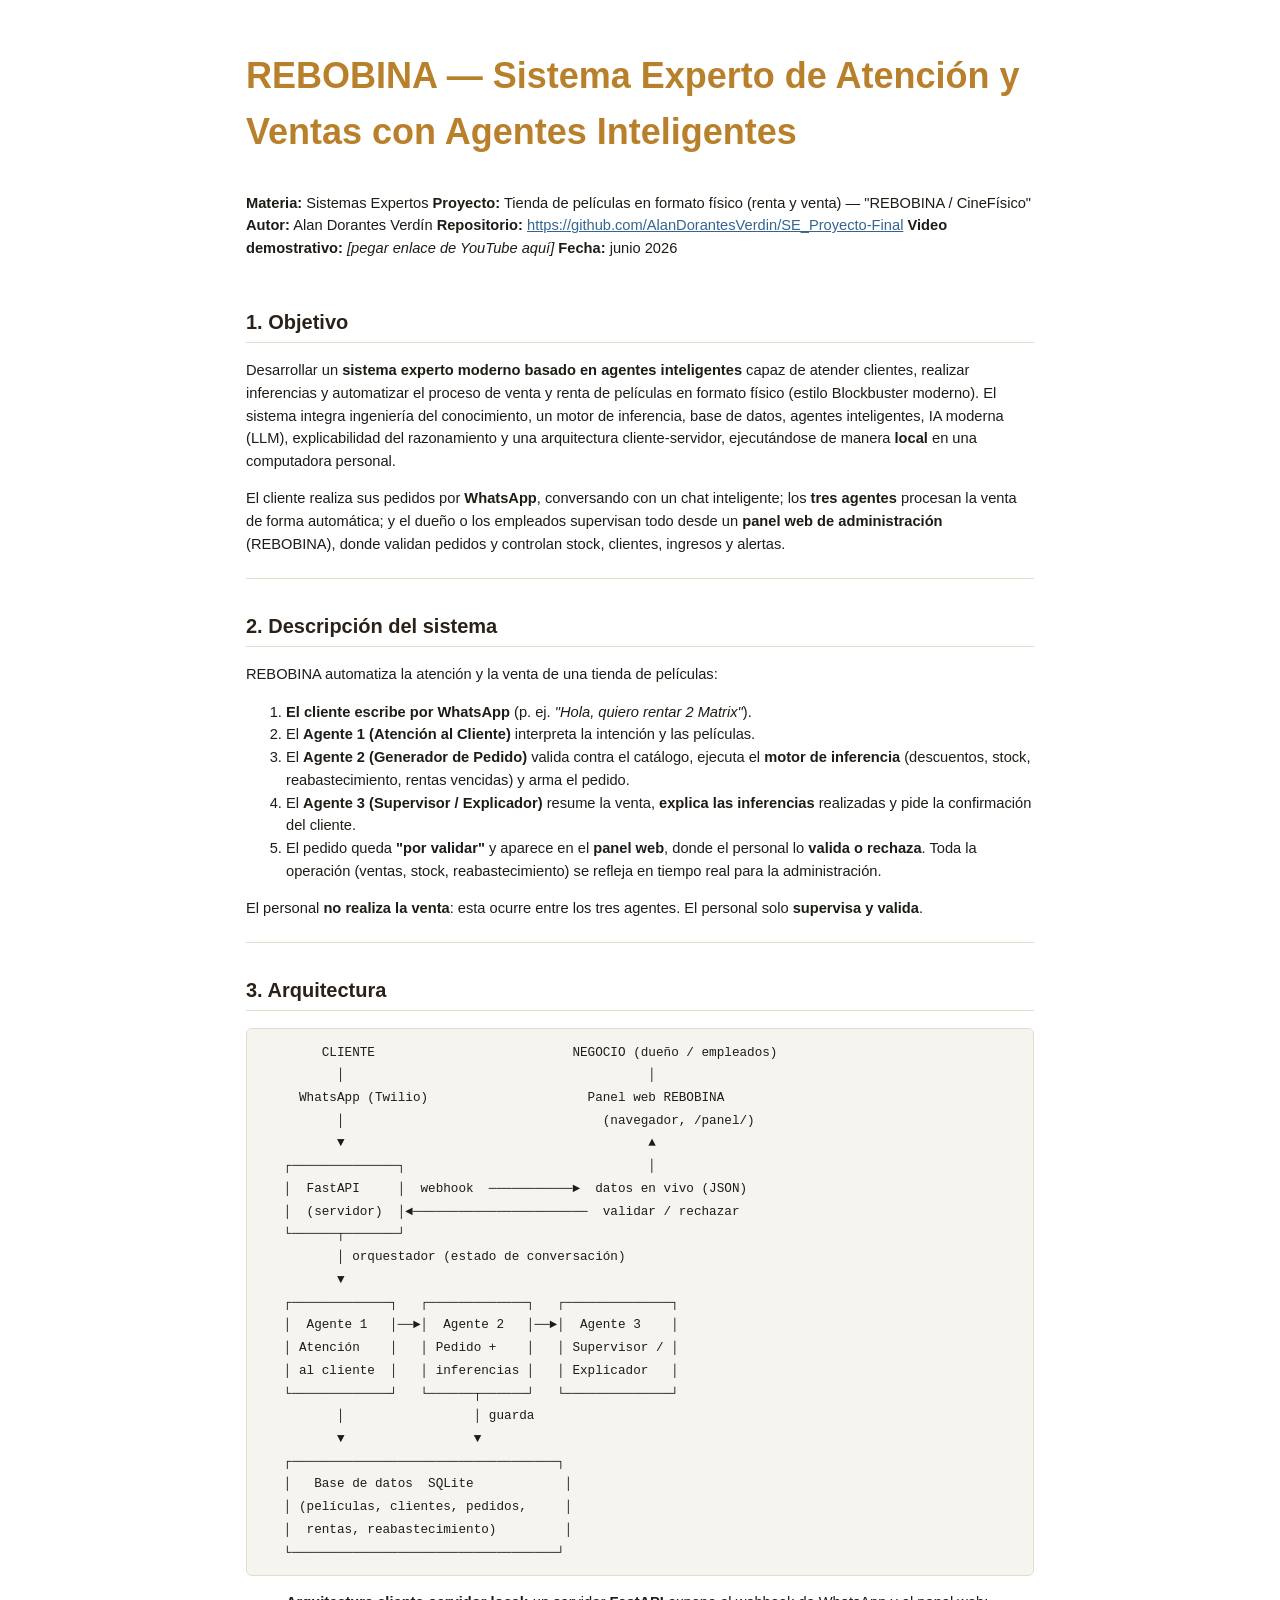
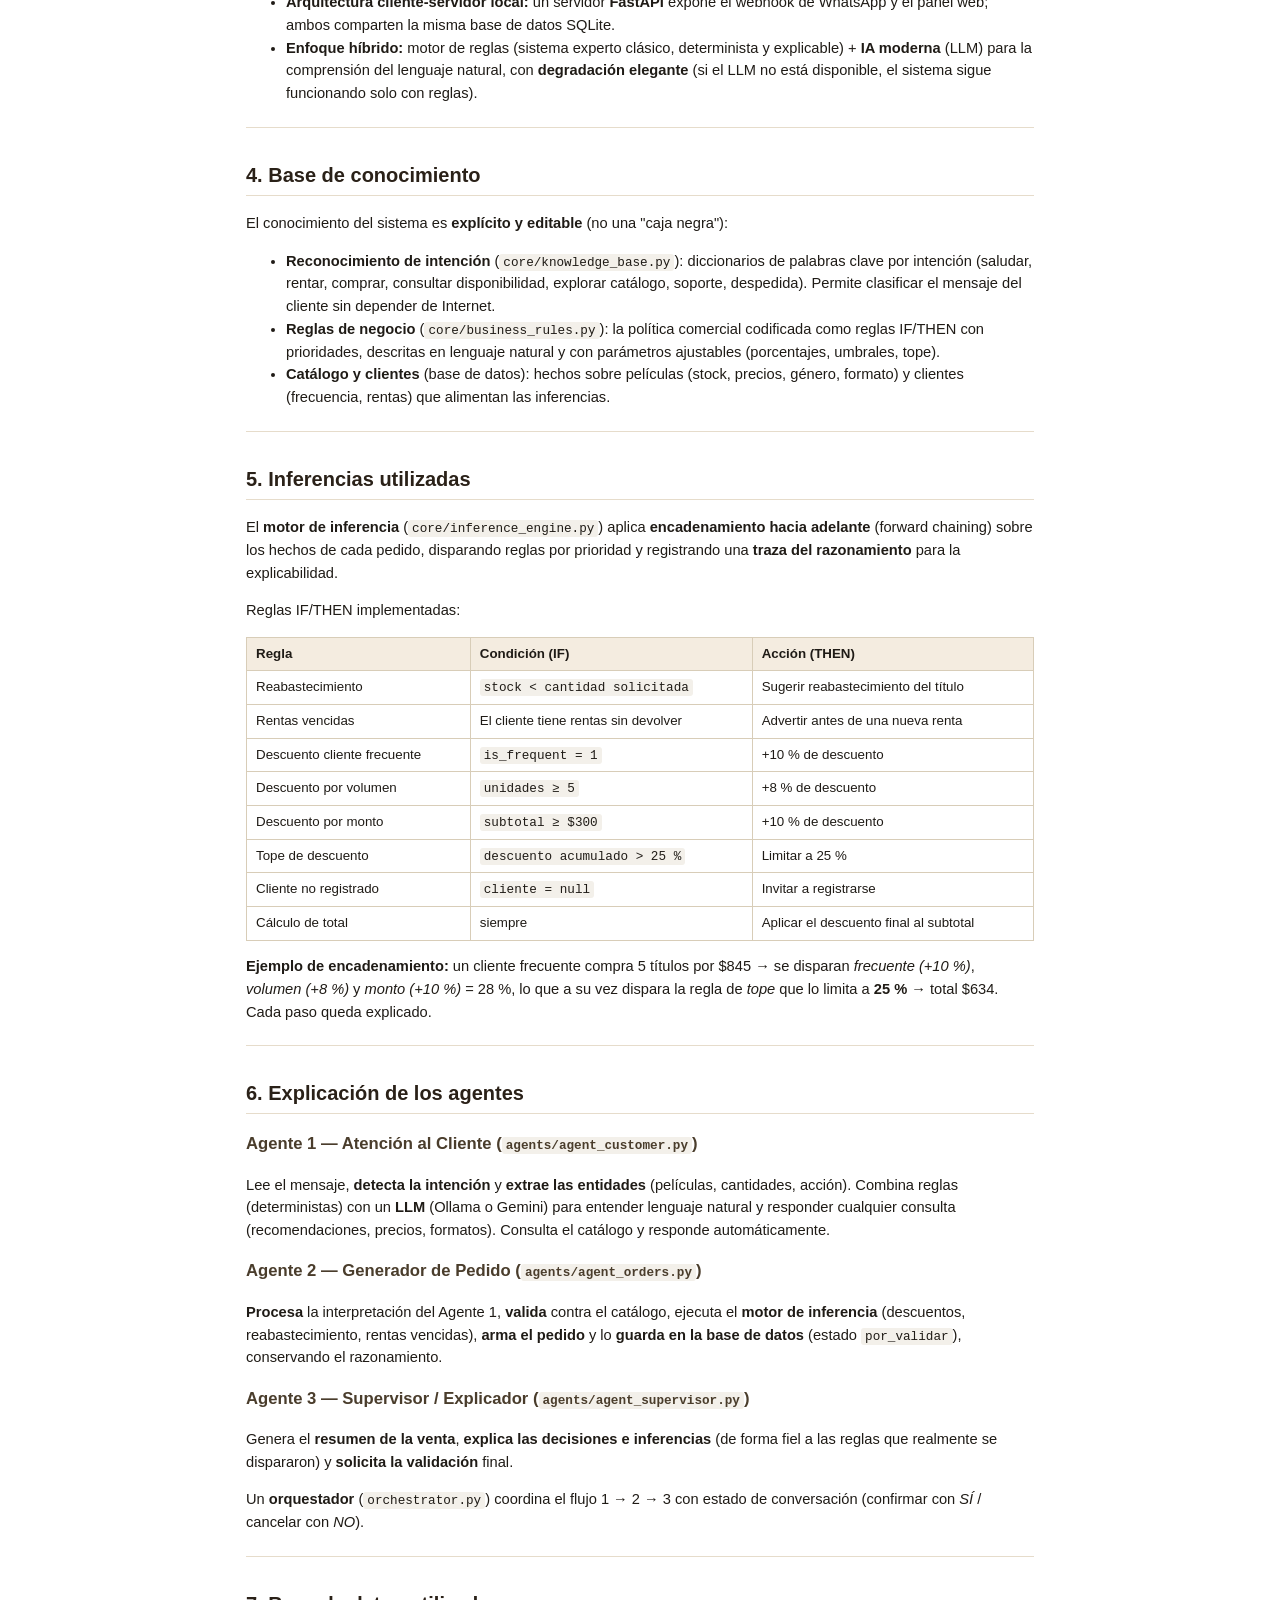
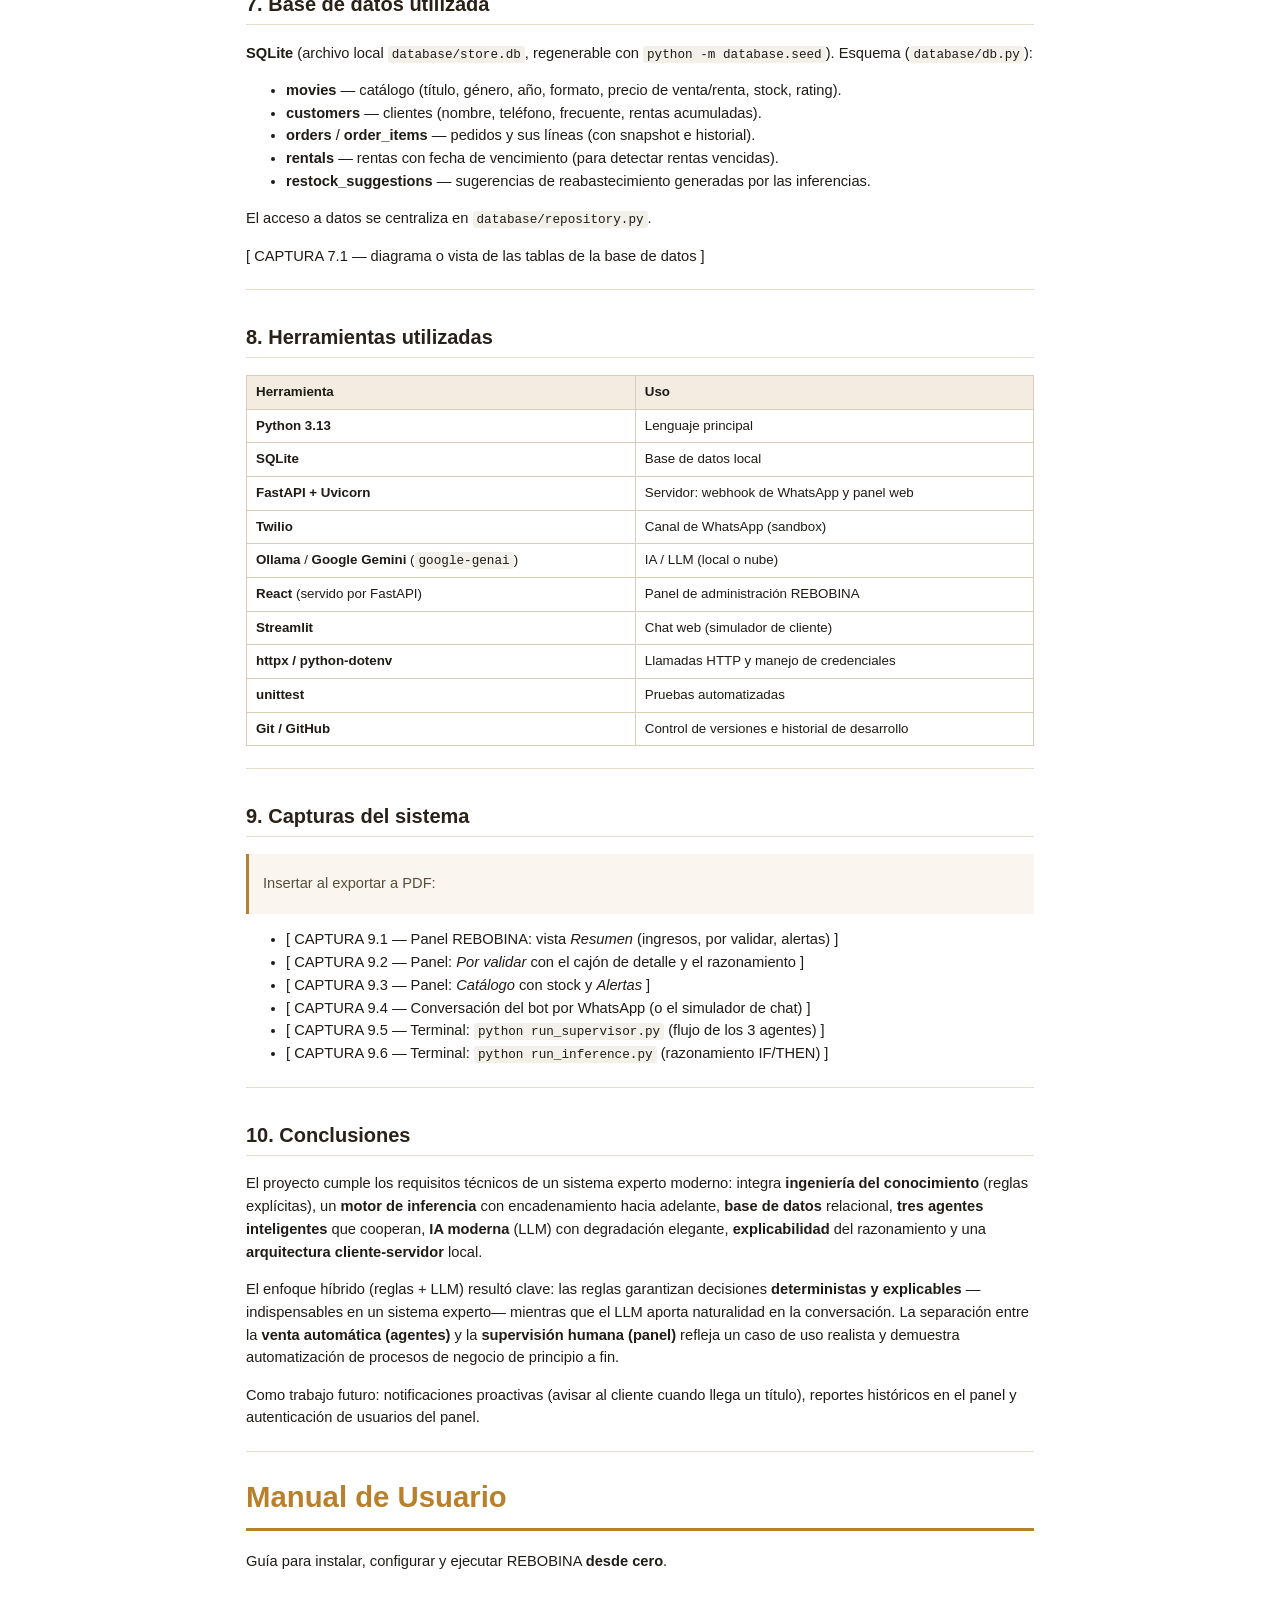
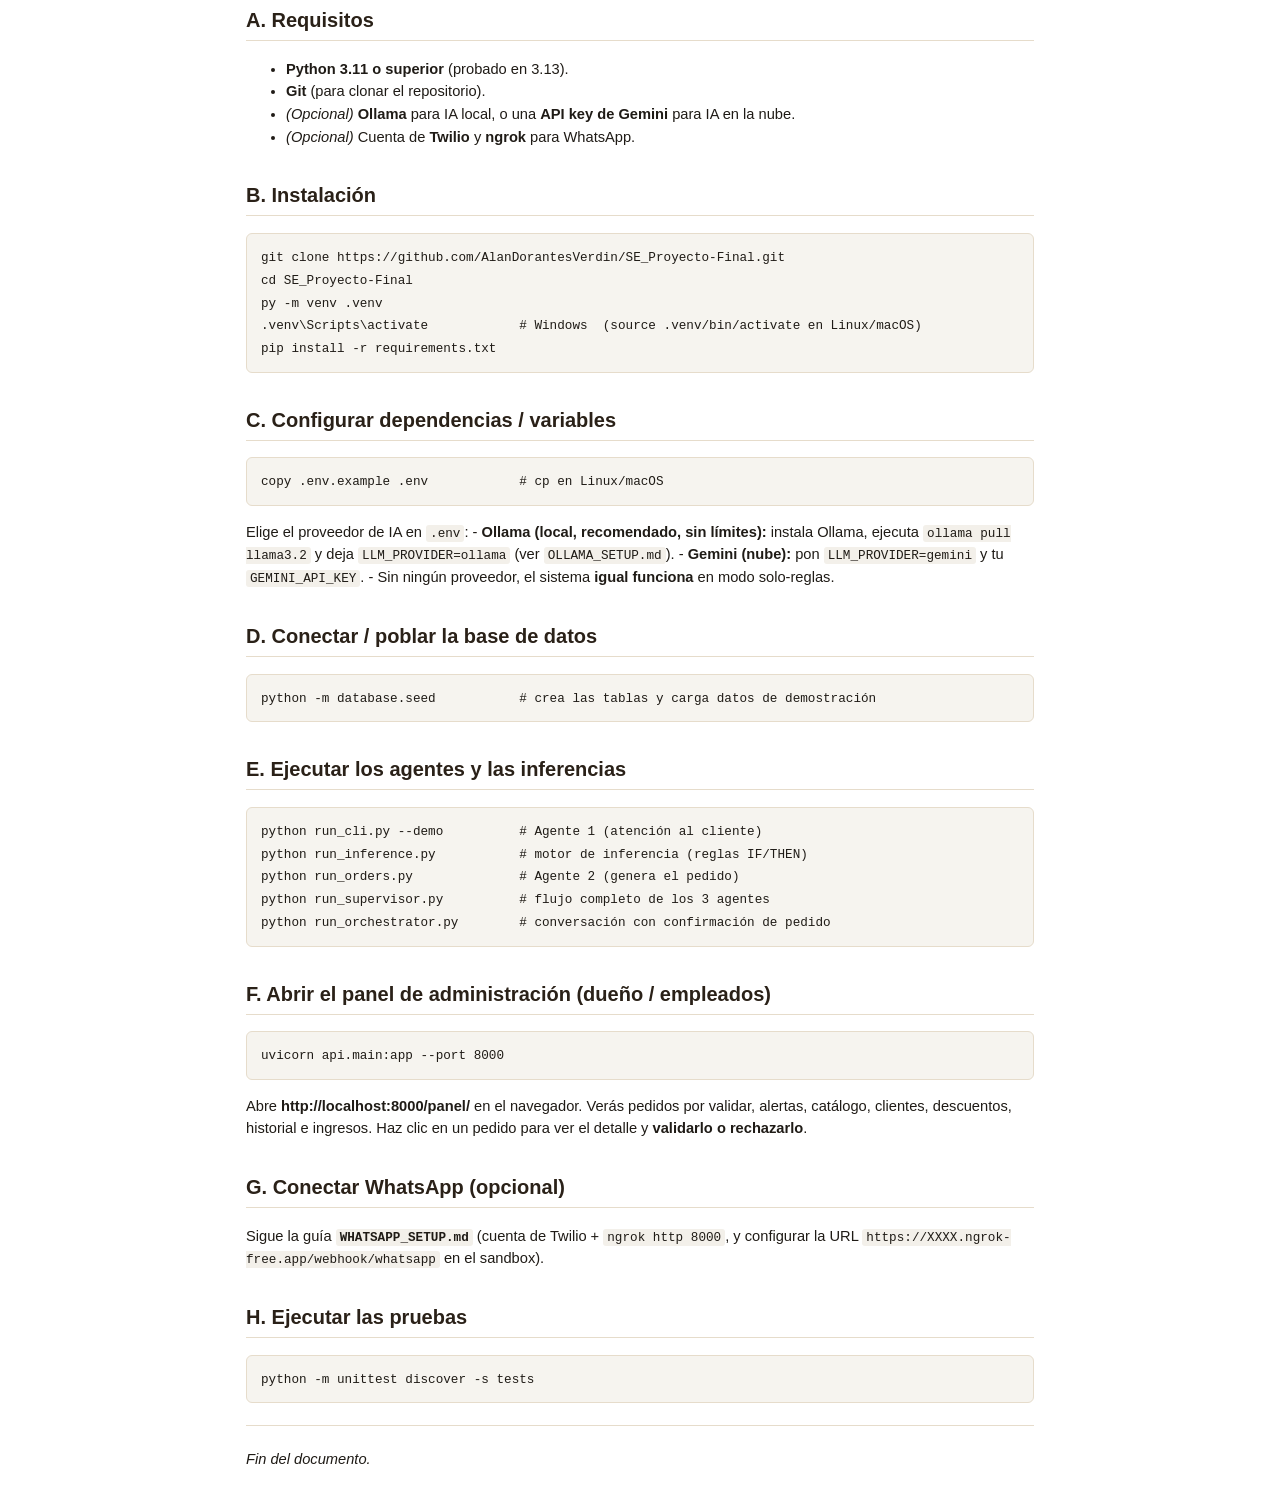
<file: docs/GG_registro_Proy.html>
<!DOCTYPE html>
<html lang='es'>
<head>
<meta charset='utf-8'>
<title>REBOBINA — Registro del proyecto</title>
<style>
@page { size: A4; margin: 2cm; }
* { box-sizing: border-box; }
body { font-family: 'Segoe UI', Arial, sans-serif; font-size: 11pt; line-height: 1.55;
       color: #1f1b16; max-width: 820px; margin: 0 auto; padding: 0 16px; }
h1 { font-size: 22pt; color: #b9802b; border-bottom: 3px solid #b9802b;
     padding-bottom: 8px; margin-top: 0; page-break-before: always; }
h1:first-of-type { page-break-before: avoid; font-size: 27pt; border: none; margin-top: 48px; }
h2 { font-size: 15pt; color: #2a2118; margin-top: 1.6em;
     border-bottom: 1px solid #e6dccb; padding-bottom: 4px; }
h3 { font-size: 12.5pt; color: #4a3d2c; }
a { color: #34648f; }
table { border-collapse: collapse; width: 100%; margin: 1em 0; font-size: 10pt; }
th, td { border: 1px solid #d8cdb8; padding: 6px 9px; text-align: left; vertical-align: top; }
th { background: #f4ece0; }
code { font-family: 'Consolas', monospace; background: #f3f0ea; padding: 1px 4px;
       border-radius: 3px; font-size: 9.5pt; }
pre { background: #f6f4ef; border: 1px solid #e6dccb; padding: 12px 14px;
      border-radius: 6px; overflow-x: auto; }
pre code { background: none; padding: 0; }
hr { border: none; border-top: 1px solid #e6dccb; margin: 1.5em 0; }
hr:first-of-type { page-break-after: always; border: none; margin: 0; }
blockquote { border-left: 3px solid #b9802b; margin: 1em 0; padding: 4px 14px;
             color: #5a4d3a; background: #faf6ef; }
@media print { body { max-width: none; } a { color: #1f1b16; text-decoration: none; } }
</style>
</head>
<body>
<!--
  Documento de registro del proyecto (fuente en Markdown).
  Exportar a PDF como: GG_registro_Proy.pdf
  Las CAPTURAS marcadas con [ … ] se insertan al exportar.
-->

<h1>REBOBINA — Sistema Experto de Atención y Ventas con Agentes Inteligentes</h1>
<p><strong>Materia:</strong> Sistemas Expertos
<strong>Proyecto:</strong> Tienda de películas en formato físico (renta y venta) — "REBOBINA / CineFísico"
<strong>Autor:</strong> Alan Dorantes Verdín
<strong>Repositorio:</strong> <a href="https://github.com/AlanDorantesVerdin/SE_Proyecto-Final">https://github.com/AlanDorantesVerdin/SE_Proyecto-Final</a>
<strong>Video demostrativo:</strong> <em>[pegar enlace de YouTube aquí]</em>
<strong>Fecha:</strong> junio 2026</p>
<hr />
<h2>1. Objetivo</h2>
<p>Desarrollar un <strong>sistema experto moderno basado en agentes inteligentes</strong> capaz de
atender clientes, realizar inferencias y automatizar el proceso de venta y renta de
películas en formato físico (estilo Blockbuster moderno). El sistema integra
ingeniería del conocimiento, un motor de inferencia, base de datos, agentes
inteligentes, IA moderna (LLM), explicabilidad del razonamiento y una arquitectura
cliente-servidor, ejecutándose de manera <strong>local</strong> en una computadora personal.</p>
<p>El cliente realiza sus pedidos por <strong>WhatsApp</strong>, conversando con un chat inteligente;
los <strong>tres agentes</strong> procesan la venta de forma automática; y el dueño o los empleados
supervisan todo desde un <strong>panel web de administración</strong> (REBOBINA), donde validan
pedidos y controlan stock, clientes, ingresos y alertas.</p>
<hr />
<h2>2. Descripción del sistema</h2>
<p>REBOBINA automatiza la atención y la venta de una tienda de películas:</p>
<ol>
<li><strong>El cliente escribe por WhatsApp</strong> (p. ej. <em>"Hola, quiero rentar 2 Matrix"</em>).</li>
<li>El <strong>Agente 1 (Atención al Cliente)</strong> interpreta la intención y las películas.</li>
<li>El <strong>Agente 2 (Generador de Pedido)</strong> valida contra el catálogo, ejecuta el
   <strong>motor de inferencia</strong> (descuentos, stock, reabastecimiento, rentas vencidas) y
   arma el pedido.</li>
<li>El <strong>Agente 3 (Supervisor / Explicador)</strong> resume la venta, <strong>explica las
   inferencias</strong> realizadas y pide la confirmación del cliente.</li>
<li>El pedido queda <strong>"por validar"</strong> y aparece en el <strong>panel web</strong>, donde el personal
   lo <strong>valida o rechaza</strong>. Toda la operación (ventas, stock, reabastecimiento) se
   refleja en tiempo real para la administración.</li>
</ol>
<p>El personal <strong>no realiza la venta</strong>: esta ocurre entre los tres agentes. El personal
solo <strong>supervisa y valida</strong>.</p>
<hr />
<h2>3. Arquitectura</h2>
<pre><code>        CLIENTE                          NEGOCIO (dueño / empleados)
          │                                        │
     WhatsApp (Twilio)                     Panel web REBOBINA
          │                                  (navegador, /panel/)
          ▼                                        ▲
   ┌──────────────┐                                │
   │  FastAPI     │  webhook  ───────────►  datos en vivo (JSON)
   │  (servidor)  │◄───────────────────────  validar / rechazar
   └──────┬───────┘
          │ orquestador (estado de conversación)
          ▼
   ┌─────────────┐   ┌─────────────┐   ┌──────────────┐
   │  Agente 1   │──►│  Agente 2   │──►│  Agente 3    │
   │ Atención    │   │ Pedido +    │   │ Supervisor / │
   │ al cliente  │   │ inferencias │   │ Explicador   │
   └─────────────┘   └──────┬──────┘   └──────────────┘
          │                 │ guarda
          ▼                 ▼
   ┌───────────────────────────────────┐
   │   Base de datos  SQLite            │
   │ (películas, clientes, pedidos,     │
   │  rentas, reabastecimiento)         │
   └───────────────────────────────────┘
</code></pre>
<ul>
<li><strong>Arquitectura cliente-servidor local:</strong> un servidor <strong>FastAPI</strong> expone el webhook
  de WhatsApp y el panel web; ambos comparten la misma base de datos SQLite.</li>
<li><strong>Enfoque híbrido:</strong> motor de reglas (sistema experto clásico, determinista y
  explicable) + <strong>IA moderna</strong> (LLM) para la comprensión del lenguaje natural, con
  <strong>degradación elegante</strong> (si el LLM no está disponible, el sistema sigue funcionando
  solo con reglas).</li>
</ul>
<hr />
<h2>4. Base de conocimiento</h2>
<p>El conocimiento del sistema es <strong>explícito y editable</strong> (no una "caja negra"):</p>
<ul>
<li><strong>Reconocimiento de intención</strong> (<code>core/knowledge_base.py</code>): diccionarios de palabras
  clave por intención (saludar, rentar, comprar, consultar disponibilidad, explorar
  catálogo, soporte, despedida). Permite clasificar el mensaje del cliente sin depender
  de Internet.</li>
<li><strong>Reglas de negocio</strong> (<code>core/business_rules.py</code>): la política comercial codificada
  como reglas IF/THEN con prioridades, descritas en lenguaje natural y con parámetros
  ajustables (porcentajes, umbrales, tope).</li>
<li><strong>Catálogo y clientes</strong> (base de datos): hechos sobre películas (stock, precios,
  género, formato) y clientes (frecuencia, rentas) que alimentan las inferencias.</li>
</ul>
<hr />
<h2>5. Inferencias utilizadas</h2>
<p>El <strong>motor de inferencia</strong> (<code>core/inference_engine.py</code>) aplica <strong>encadenamiento hacia
adelante</strong> (forward chaining) sobre los hechos de cada pedido, disparando reglas por
prioridad y registrando una <strong>traza del razonamiento</strong> para la explicabilidad.</p>
<p>Reglas IF/THEN implementadas:</p>
<table>
<thead>
<tr>
<th>Regla</th>
<th>Condición (IF)</th>
<th>Acción (THEN)</th>
</tr>
</thead>
<tbody>
<tr>
<td>Reabastecimiento</td>
<td><code>stock &lt; cantidad solicitada</code></td>
<td>Sugerir reabastecimiento del título</td>
</tr>
<tr>
<td>Rentas vencidas</td>
<td>El cliente tiene rentas sin devolver</td>
<td>Advertir antes de una nueva renta</td>
</tr>
<tr>
<td>Descuento cliente frecuente</td>
<td><code>is_frequent = 1</code></td>
<td>+10 % de descuento</td>
</tr>
<tr>
<td>Descuento por volumen</td>
<td><code>unidades ≥ 5</code></td>
<td>+8 % de descuento</td>
</tr>
<tr>
<td>Descuento por monto</td>
<td><code>subtotal ≥ $300</code></td>
<td>+10 % de descuento</td>
</tr>
<tr>
<td>Tope de descuento</td>
<td><code>descuento acumulado &gt; 25 %</code></td>
<td>Limitar a 25 %</td>
</tr>
<tr>
<td>Cliente no registrado</td>
<td><code>cliente = null</code></td>
<td>Invitar a registrarse</td>
</tr>
<tr>
<td>Cálculo de total</td>
<td>siempre</td>
<td>Aplicar el descuento final al subtotal</td>
</tr>
</tbody>
</table>
<p><strong>Ejemplo de encadenamiento:</strong> un cliente frecuente compra 5 títulos por $845 →
se disparan <em>frecuente (+10 %)</em>, <em>volumen (+8 %)</em> y <em>monto (+10 %)</em> = 28 %, lo que a su
vez dispara la regla de <em>tope</em> que lo limita a <strong>25 %</strong> → total $634. Cada paso queda
explicado.</p>
<hr />
<h2>6. Explicación de los agentes</h2>
<h3>Agente 1 — Atención al Cliente (<code>agents/agent_customer.py</code>)</h3>
<p>Lee el mensaje, <strong>detecta la intención</strong> y <strong>extrae las entidades</strong> (películas,
cantidades, acción). Combina reglas (deterministas) con un <strong>LLM</strong> (Ollama o Gemini)
para entender lenguaje natural y responder cualquier consulta (recomendaciones,
precios, formatos). Consulta el catálogo y responde automáticamente.</p>
<h3>Agente 2 — Generador de Pedido (<code>agents/agent_orders.py</code>)</h3>
<p><strong>Procesa</strong> la interpretación del Agente 1, <strong>valida</strong> contra el catálogo, ejecuta el
<strong>motor de inferencia</strong> (descuentos, reabastecimiento, rentas vencidas), <strong>arma el
pedido</strong> y lo <strong>guarda en la base de datos</strong> (estado <code>por_validar</code>), conservando el
razonamiento.</p>
<h3>Agente 3 — Supervisor / Explicador (<code>agents/agent_supervisor.py</code>)</h3>
<p>Genera el <strong>resumen de la venta</strong>, <strong>explica las decisiones e inferencias</strong> (de forma
fiel a las reglas que realmente se dispararon) y <strong>solicita la validación</strong> final.</p>
<p>Un <strong>orquestador</strong> (<code>orchestrator.py</code>) coordina el flujo 1 → 2 → 3 con estado de
conversación (confirmar con <em>SÍ</em> / cancelar con <em>NO</em>).</p>
<hr />
<h2>7. Base de datos utilizada</h2>
<p><strong>SQLite</strong> (archivo local <code>database/store.db</code>, regenerable con <code>python -m database.seed</code>).
Esquema (<code>database/db.py</code>):</p>
<ul>
<li><strong>movies</strong> — catálogo (título, género, año, formato, precio de venta/renta, stock, rating).</li>
<li><strong>customers</strong> — clientes (nombre, teléfono, frecuente, rentas acumuladas).</li>
<li><strong>orders</strong> / <strong>order_items</strong> — pedidos y sus líneas (con snapshot e historial).</li>
<li><strong>rentals</strong> — rentas con fecha de vencimiento (para detectar rentas vencidas).</li>
<li><strong>restock_suggestions</strong> — sugerencias de reabastecimiento generadas por las inferencias.</li>
</ul>
<p>El acceso a datos se centraliza en <code>database/repository.py</code>.</p>
<p>[ CAPTURA 7.1 — diagrama o vista de las tablas de la base de datos ]</p>
<hr />
<h2>8. Herramientas utilizadas</h2>
<table>
<thead>
<tr>
<th>Herramienta</th>
<th>Uso</th>
</tr>
</thead>
<tbody>
<tr>
<td><strong>Python 3.13</strong></td>
<td>Lenguaje principal</td>
</tr>
<tr>
<td><strong>SQLite</strong></td>
<td>Base de datos local</td>
</tr>
<tr>
<td><strong>FastAPI + Uvicorn</strong></td>
<td>Servidor: webhook de WhatsApp y panel web</td>
</tr>
<tr>
<td><strong>Twilio</strong></td>
<td>Canal de WhatsApp (sandbox)</td>
</tr>
<tr>
<td><strong>Ollama</strong> / <strong>Google Gemini</strong> (<code>google-genai</code>)</td>
<td>IA / LLM (local o nube)</td>
</tr>
<tr>
<td><strong>React</strong> (servido por FastAPI)</td>
<td>Panel de administración REBOBINA</td>
</tr>
<tr>
<td><strong>Streamlit</strong></td>
<td>Chat web (simulador de cliente)</td>
</tr>
<tr>
<td><strong>httpx / python-dotenv</strong></td>
<td>Llamadas HTTP y manejo de credenciales</td>
</tr>
<tr>
<td><strong>unittest</strong></td>
<td>Pruebas automatizadas</td>
</tr>
<tr>
<td><strong>Git / GitHub</strong></td>
<td>Control de versiones e historial de desarrollo</td>
</tr>
</tbody>
</table>
<hr />
<h2>9. Capturas del sistema</h2>
<blockquote>
<p>Insertar al exportar a PDF:</p>
</blockquote>
<ul>
<li>[ CAPTURA 9.1 — Panel REBOBINA: vista <em>Resumen</em> (ingresos, por validar, alertas) ]</li>
<li>[ CAPTURA 9.2 — Panel: <em>Por validar</em> con el cajón de detalle y el razonamiento ]</li>
<li>[ CAPTURA 9.3 — Panel: <em>Catálogo</em> con stock y <em>Alertas</em> ]</li>
<li>[ CAPTURA 9.4 — Conversación del bot por WhatsApp (o el simulador de chat) ]</li>
<li>[ CAPTURA 9.5 — Terminal: <code>python run_supervisor.py</code> (flujo de los 3 agentes) ]</li>
<li>[ CAPTURA 9.6 — Terminal: <code>python run_inference.py</code> (razonamiento IF/THEN) ]</li>
</ul>
<hr />
<h2>10. Conclusiones</h2>
<p>El proyecto cumple los requisitos técnicos de un sistema experto moderno: integra
<strong>ingeniería del conocimiento</strong> (reglas explícitas), un <strong>motor de inferencia</strong> con
encadenamiento hacia adelante, <strong>base de datos</strong> relacional, <strong>tres agentes
inteligentes</strong> que cooperan, <strong>IA moderna</strong> (LLM) con degradación elegante,
<strong>explicabilidad</strong> del razonamiento y una <strong>arquitectura cliente-servidor</strong> local.</p>
<p>El enfoque híbrido (reglas + LLM) resultó clave: las reglas garantizan decisiones
<strong>deterministas y explicables</strong> —indispensables en un sistema experto— mientras que el
LLM aporta naturalidad en la conversación. La separación entre la <strong>venta automática
(agentes)</strong> y la <strong>supervisión humana (panel)</strong> refleja un caso de uso realista y
demuestra automatización de procesos de negocio de principio a fin.</p>
<p>Como trabajo futuro: notificaciones proactivas (avisar al cliente cuando llega un
título), reportes históricos en el panel y autenticación de usuarios del panel.</p>
<hr />
<h1>Manual de Usuario</h1>
<p>Guía para instalar, configurar y ejecutar REBOBINA <strong>desde cero</strong>.</p>
<h2>A. Requisitos</h2>
<ul>
<li><strong>Python 3.11 o superior</strong> (probado en 3.13).</li>
<li><strong>Git</strong> (para clonar el repositorio).</li>
<li><em>(Opcional)</em> <strong>Ollama</strong> para IA local, o una <strong>API key de Gemini</strong> para IA en la nube.</li>
<li><em>(Opcional)</em> Cuenta de <strong>Twilio</strong> y <strong>ngrok</strong> para WhatsApp.</li>
</ul>
<h2>B. Instalación</h2>
<pre><code class="language-powershell">git clone https://github.com/AlanDorantesVerdin/SE_Proyecto-Final.git
cd SE_Proyecto-Final
py -m venv .venv
.venv\Scripts\activate            # Windows  (source .venv/bin/activate en Linux/macOS)
pip install -r requirements.txt
</code></pre>
<h2>C. Configurar dependencias / variables</h2>
<pre><code class="language-powershell">copy .env.example .env            # cp en Linux/macOS
</code></pre>
<p>Elige el proveedor de IA en <code>.env</code>:
- <strong>Ollama (local, recomendado, sin límites):</strong> instala Ollama, ejecuta
  <code>ollama pull llama3.2</code> y deja <code>LLM_PROVIDER=ollama</code> (ver <code>OLLAMA_SETUP.md</code>).
- <strong>Gemini (nube):</strong> pon <code>LLM_PROVIDER=gemini</code> y tu <code>GEMINI_API_KEY</code>.
- Sin ningún proveedor, el sistema <strong>igual funciona</strong> en modo solo-reglas.</p>
<h2>D. Conectar / poblar la base de datos</h2>
<pre><code class="language-powershell">python -m database.seed           # crea las tablas y carga datos de demostración
</code></pre>
<h2>E. Ejecutar los agentes y las inferencias</h2>
<pre><code class="language-powershell">python run_cli.py --demo          # Agente 1 (atención al cliente)
python run_inference.py           # motor de inferencia (reglas IF/THEN)
python run_orders.py              # Agente 2 (genera el pedido)
python run_supervisor.py          # flujo completo de los 3 agentes
python run_orchestrator.py        # conversación con confirmación de pedido
</code></pre>
<h2>F. Abrir el panel de administración (dueño / empleados)</h2>
<pre><code class="language-powershell">uvicorn api.main:app --port 8000
</code></pre>
<p>Abre <strong>http://localhost:8000/panel/</strong> en el navegador. Verás pedidos por validar,
alertas, catálogo, clientes, descuentos, historial e ingresos. Haz clic en un pedido
para ver el detalle y <strong>validarlo o rechazarlo</strong>.</p>
<h2>G. Conectar WhatsApp (opcional)</h2>
<p>Sigue la guía <strong><code>WHATSAPP_SETUP.md</code></strong> (cuenta de Twilio + <code>ngrok http 8000</code>, y
configurar la URL <code>https://XXXX.ngrok-free.app/webhook/whatsapp</code> en el sandbox).</p>
<h2>H. Ejecutar las pruebas</h2>
<pre><code class="language-powershell">python -m unittest discover -s tests
</code></pre>
<hr />
<p><em>Fin del documento.</em></p>
</body>
</html>
</file>
